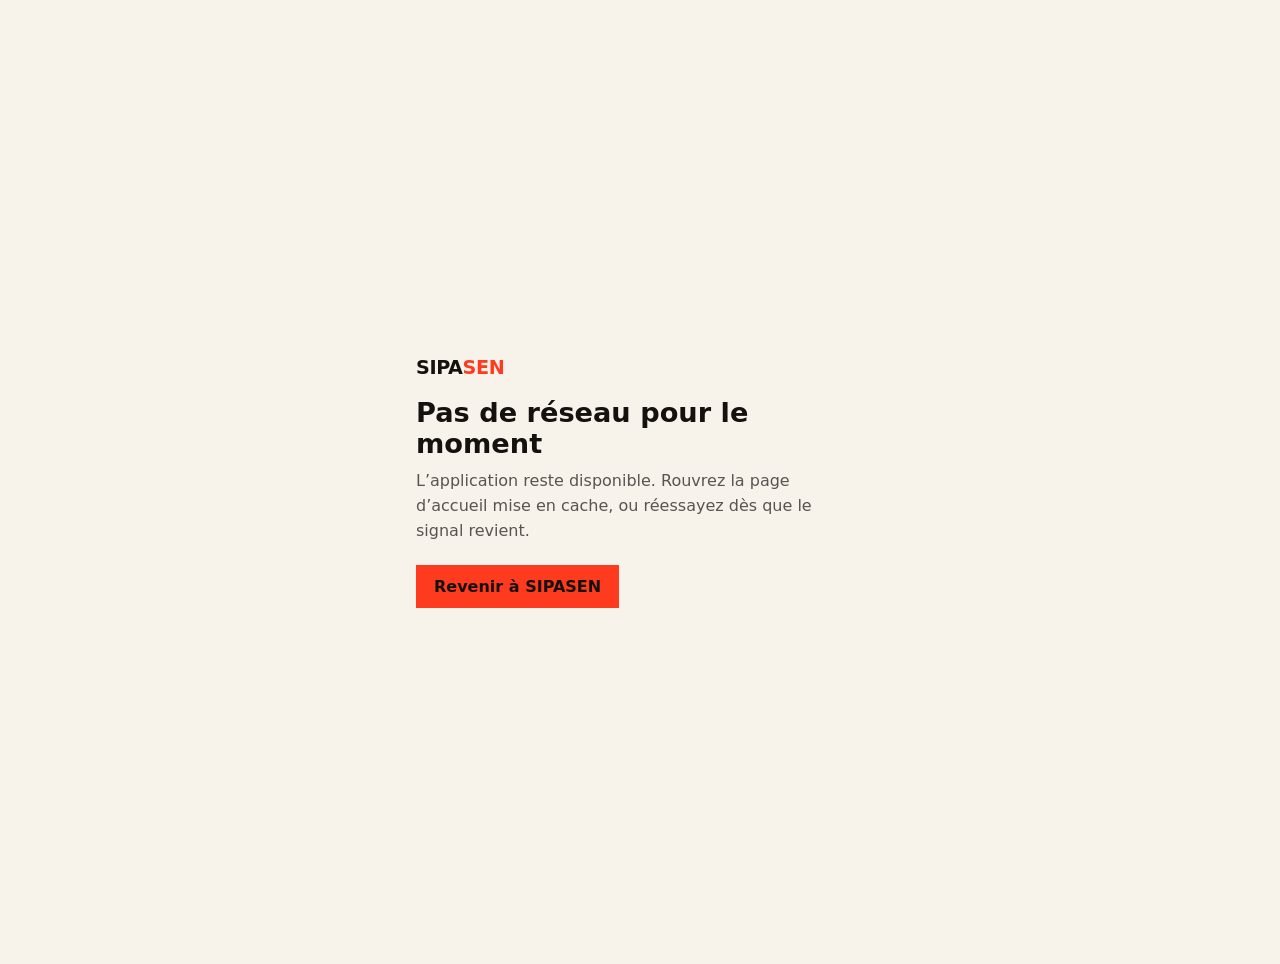
<file: offline.html>
<!DOCTYPE html>
<html lang="fr">
<head>
<meta charset="UTF-8">
<meta name="viewport" content="width=device-width, initial-scale=1, viewport-fit=cover">
<meta name="theme-color" content="#14110f">
<title>SIPASEN — Hors ligne</title>
<style>
  :root{ --ink:#14110f; --foam:#f7f3ea; --signal:#ff3b1f; --teal:#00c2a8; }
  html,body{margin:0;min-height:100%;background:var(--foam);color:var(--ink);font-family:system-ui,sans-serif;}
  main{min-height:100dvh;display:grid;place-items:center;padding:32px 24px;}
  .card{max-width:28rem;}
  .brand{font-weight:800;letter-spacing:-.02em;font-size:1.2rem;}
  .brand span{color:var(--signal);}
  h1{font-size:1.7rem;line-height:1.15;margin:18px 0 10px;}
  p{margin:0;color:rgba(20,17,15,.7);line-height:1.55;}
  a{display:inline-block;margin-top:22px;background:var(--signal);color:var(--ink);text-decoration:none;font-weight:700;padding:12px 18px;}
</style>
</head>
<body>
<main>
  <div class="card">
    <div class="brand">SIPA<span>SEN</span></div>
    <h1>Pas de réseau pour le moment</h1>
    <p>L’application reste disponible. Rouvrez la page d’accueil mise en cache, ou réessayez dès que le signal revient.</p>
    <a href="./index.html">Revenir à SIPASEN</a>
  </div>
</main>
</body>
</html>
</file>
